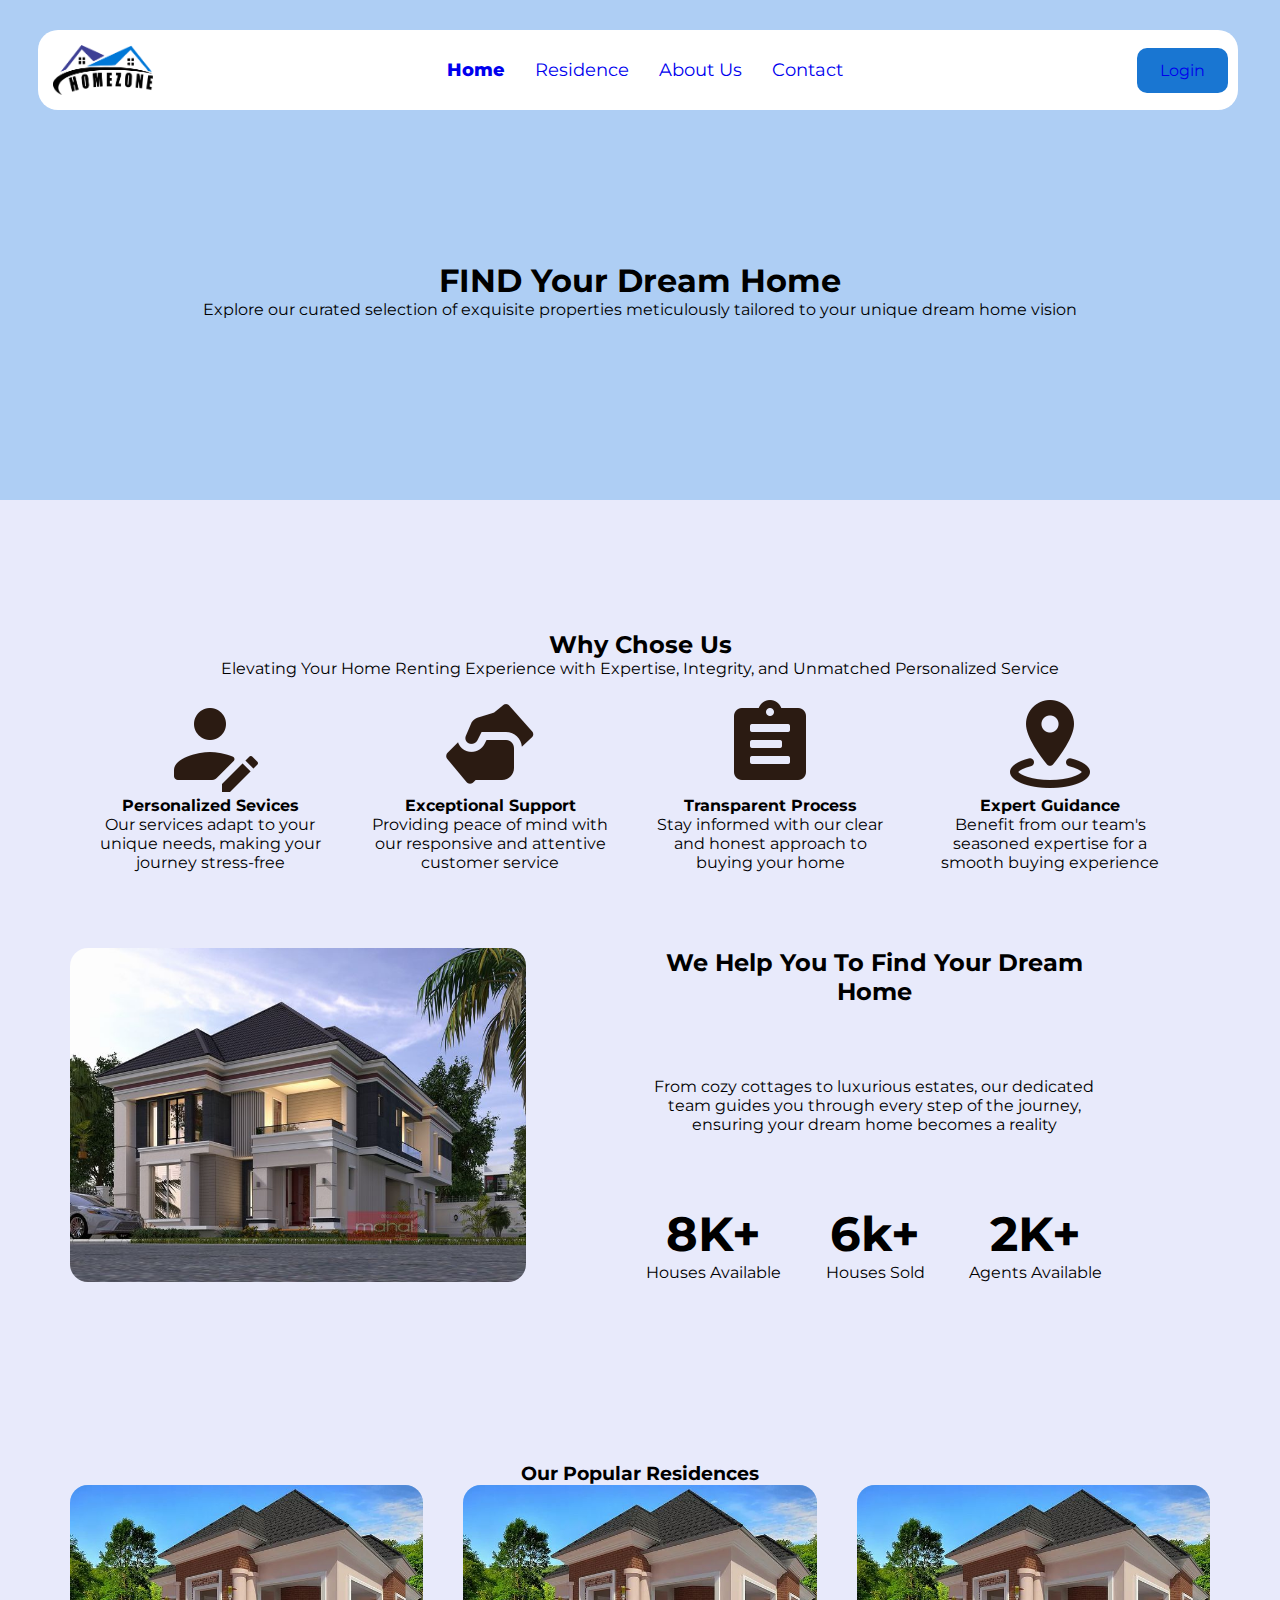
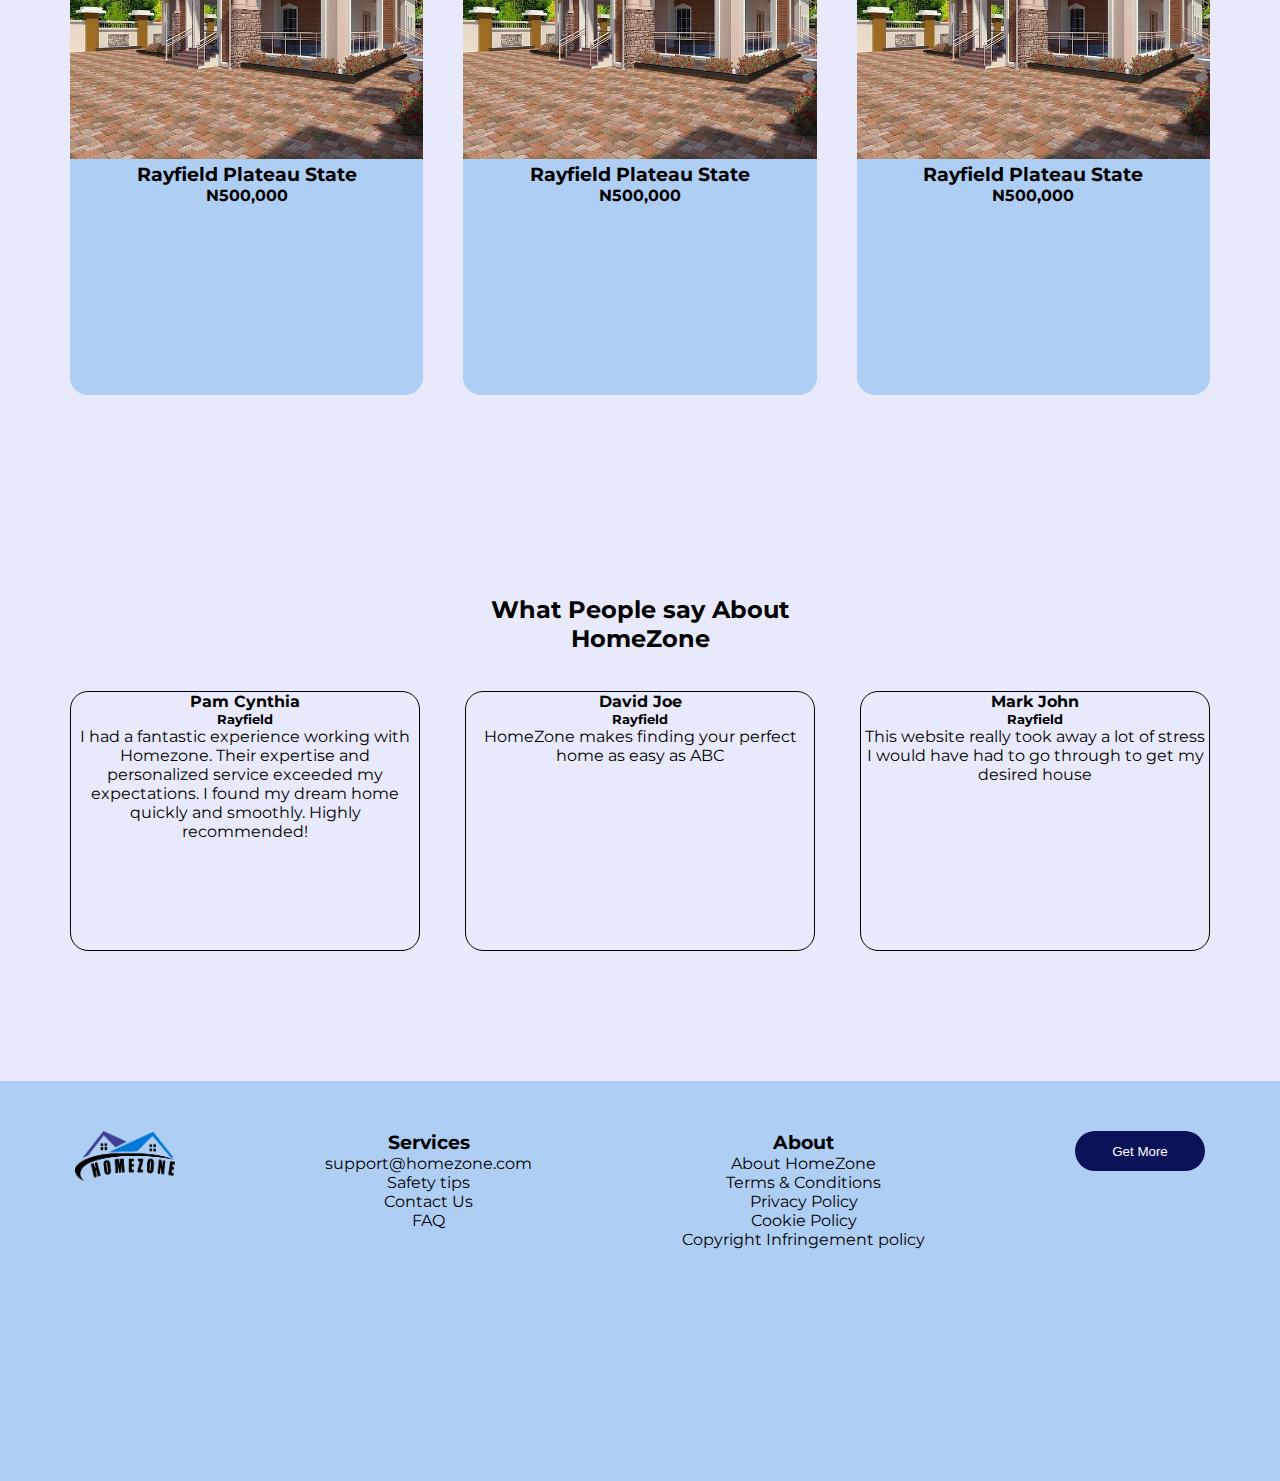
<file: index.html>
<!DOCTYPE html>
<html lang="en">
<head>
    <meta charset="UTF-8">
    <meta name="viewport" content="width=device-width, initial-scale=1.0">
    <link rel="stylesheet" href="home.css">
    <title>HomeZone</title>
</head>
<body>
    <header>
        <nav>
            <img src="images/logo.png" width="100px" height="50px">
            <ul>
                <li><a id="home" href="#">Home</a></li>
                <li><a href="residence.html">Residence</a></li>
                <li><a href="about.html">About Us</a></li>
                <li><a href="contact.html">Contact</a></li>
            </ul>

            <p ><a id="sign" href="sign.html">Login</a></p>
        </nav>

        <div class="write">
            <h1>FIND Your Dream Home</h1>
            <p id="ex">Explore our curated selection of exquisite properties meticulously tailored to your unique dream home vision</p>
        </div>
    </header>
    <main>
        <h2>Why Chose Us </h2>
        <p>Elevating Your Home Renting Experience with Expertise, Integrity, and Unmatched Personalized Service</p>
        <div class="cards">
            <div class="acard">
                <img src="images/iconreg.png">
                <h4>Personalized Sevices</h4>
                <p>Our services adapt to your unique needs, making your journey stress-free</p>
            </div>
            <div class="acard">
                <img src="images/handshake.png">
                <h4>Exceptional Support</h4>
                <p>Providing peace of mind with our responsive and attentive customer service</p>
            </div>
            <div class="acard">
                <img src="images/transparent.png">
                <h4>Transparent Process</h4>
                <p>Stay informed with our clear and honest approach to buying your home</p>
            </div>
            <div class="acard">
                <img src="images/exguid.png">
                <h4>Expert Guidance</h4>
                <p>Benefit from our team's seasoned expertise for a smooth buying experience</p>
            </div>
        </div>

        <div class="write2">
            <img id="house" src="images/usorohouse.jpg">
            <div id="help">
                <h2>We Help You To Find Your Dream Home</h2>
                <p>From cozy cottages to luxurious estates, our dedicated team guides you through every step of the journey, ensuring your dream home becomes a reality</p>
                <div id="hboy">
                    
                    <p><span class="big">8K+</span> <br/>Houses Available</p>   
                    <p><span class="big">6k+</span> <br/>Houses Sold</p>
                    <p><span class="big">2K+</span> <br/>Agents Available</p>
                </div>
            </div>
        </div>

        <div class="write3">
            <h3>Our Popular Residences</h3>
            <div class="rescards">
                <div class="rcard">
                    <img src="images/houseplan.jpg">
                    <h3>Rayfield Plateau State</h3>
                    <b>N500,000</b>
                </div>
                <div class="rcard">
                    <img src="images/houseplan.jpg" >
                    <h3>Rayfield Plateau State</h3>
                    <b>N500,000</b>
                </div>
                <div class="rcard">
                    <img src="images/houseplan.jpg" >
                    <h3>Rayfield Plateau State</h3>
                    <b>N500,000</b>
                </div>
            </div>
        </div>

        <div class="write4">
            <h2>What People say About <br/>HomeZone</h2><br><br>
            <div class="revcards">
                <div class="rev">
                   <h4>Pam Cynthia</h4> 
                   <h5>Rayfield</h5>
                   <p>I had a fantastic experience working with Homezone. Their expertise and personalized service exceeded my expectations. I found my dream home quickly and smoothly. Highly recommended!</p>
                </div>
                <div class="rev">
                   <h4>David Joe</h4> 
                   <h5>Rayfield</h5>
                   <p>HomeZone makes finding your perfect home as easy as ABC</p>
                </div>
                <div class="rev">
                   <h4>Mark John</h4> 
                   <h5>Rayfield</h5>
                   <p>This website really took away a lot of stress I would have had to go through to get my desired house</p>
                </div>
            </div>
        </div>
            
    </main>
    <footer>
        <div class="leg">
            <img src="images/logo.png" width="100" height="50">
            <div>
                
                <h3>Services</h3>
                <p>support@homezone.com</p>
                <p>Safety tips</p>
                <p>Contact Us</p>
                <p>FAQ</p>
                
            </div>
            <div>
                <h3>About</h3>
                <p>About HomeZone</p>
                <p>Terms & Conditions</a>
                <p>Privacy Policy</p>
                <p>Cookie Policy</p>
                <p>Copyright Infringement policy</p>
            </div>
            <button>Get More</button> 
        </div>
    </footer>
</body>
</html>
</file>
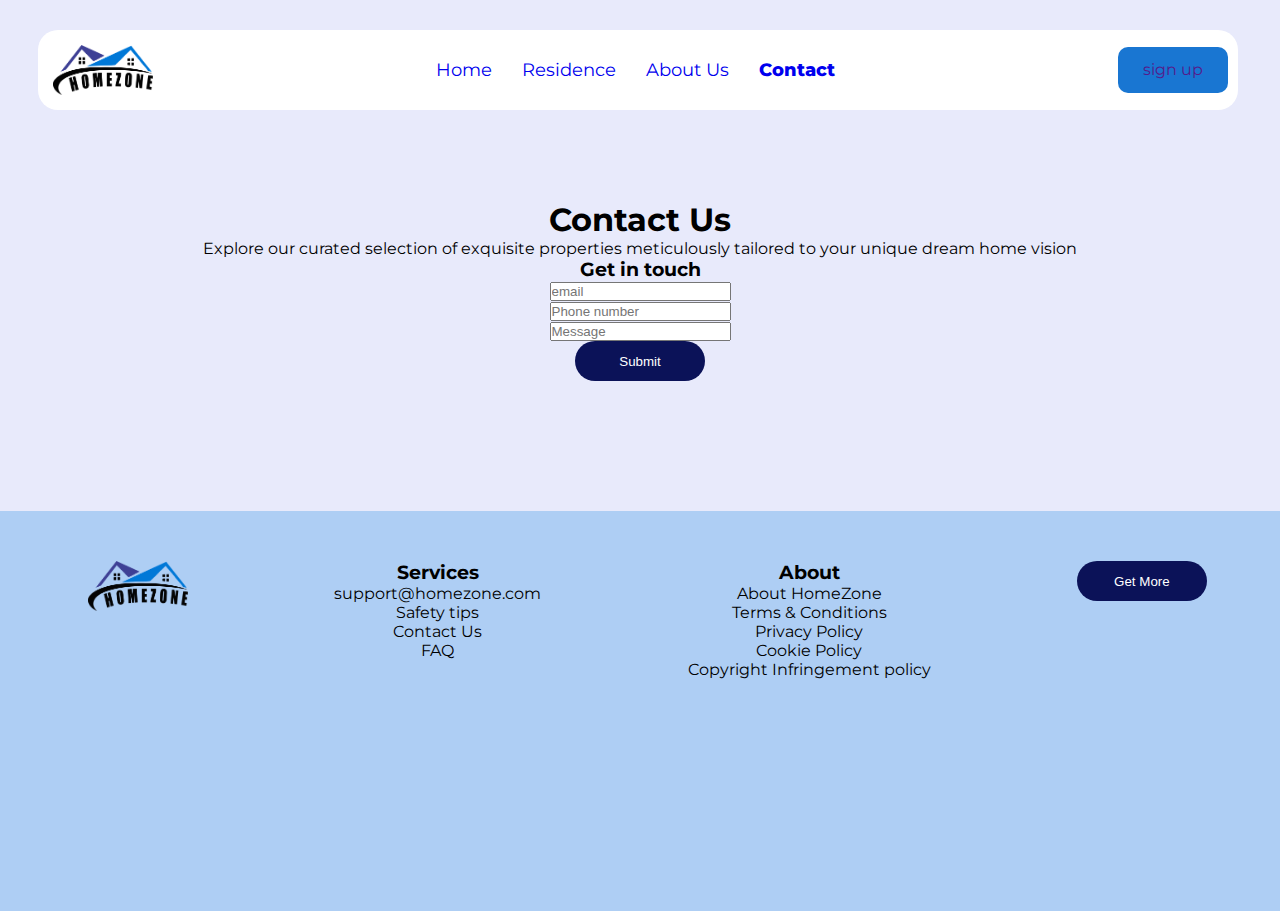
<file: contact.html>
<!DOCTYPE html>
<html lang="en">
<head>
    <meta charset="UTF-8">
    <meta name="viewport" content="width=device-width, initial-scale=1.0">
    <title>HomeZone</title>
    <link rel="stylesheet" href="contact.css">
</head>
<body>
        
    <main>
        <nav>
            <img src="images/logo.png" width="100px" height="50px">
            <ul>
                <li><a href="index.html">Home</a></li>
                <li><a href="residence.html">Residence</a></li>
                <li><a href="about.html">About Us</a></li>
                <li><a id="home" href="contact.html">Contact</a></li>
            </ul>

            <p id="sign"><a href="">sign up</a></p>
        </nav>
        <div class="write">
            <h1>Contact Us</h1>
            <p id="ex">Explore our curated selection of exquisite properties meticulously tailored to your unique dream home vision</p>
            </div>

            <div>
                <div>
                    <h3>Get in touch</h3>
                </div>
                <div>
                    <form>
                        <input type="text" placeholder="email"><br>
                        <input type="number" placeholder="Phone number"><br>
                        <input type="text" placeholder="Message"><br>
                        <button>Submit</button>
                        
                    </form>
                </div>
            </div>
    </main>
    <footer>
        <div class="leg">
            <img src="images/logo.png" width="100" height="50">
            <div>
                
                <h3>Services</h3>
                <p>support@homezone.com</p>
                <p>Safety tips</p>
                <p>Contact Us</p>
                <p>FAQ</p>
                
            </div>
            <div>
                <h3>About</h3>
                <p>About HomeZone</p>
                <p>Terms & Conditions</a>
                <p>Privacy Policy</p>
                <p>Cookie Policy</p>
                <p>Copyright Infringement policy</p>
            </div>
            <button>Get More</button> 
        </div>
    </footer>
</body>
</html>
</file>
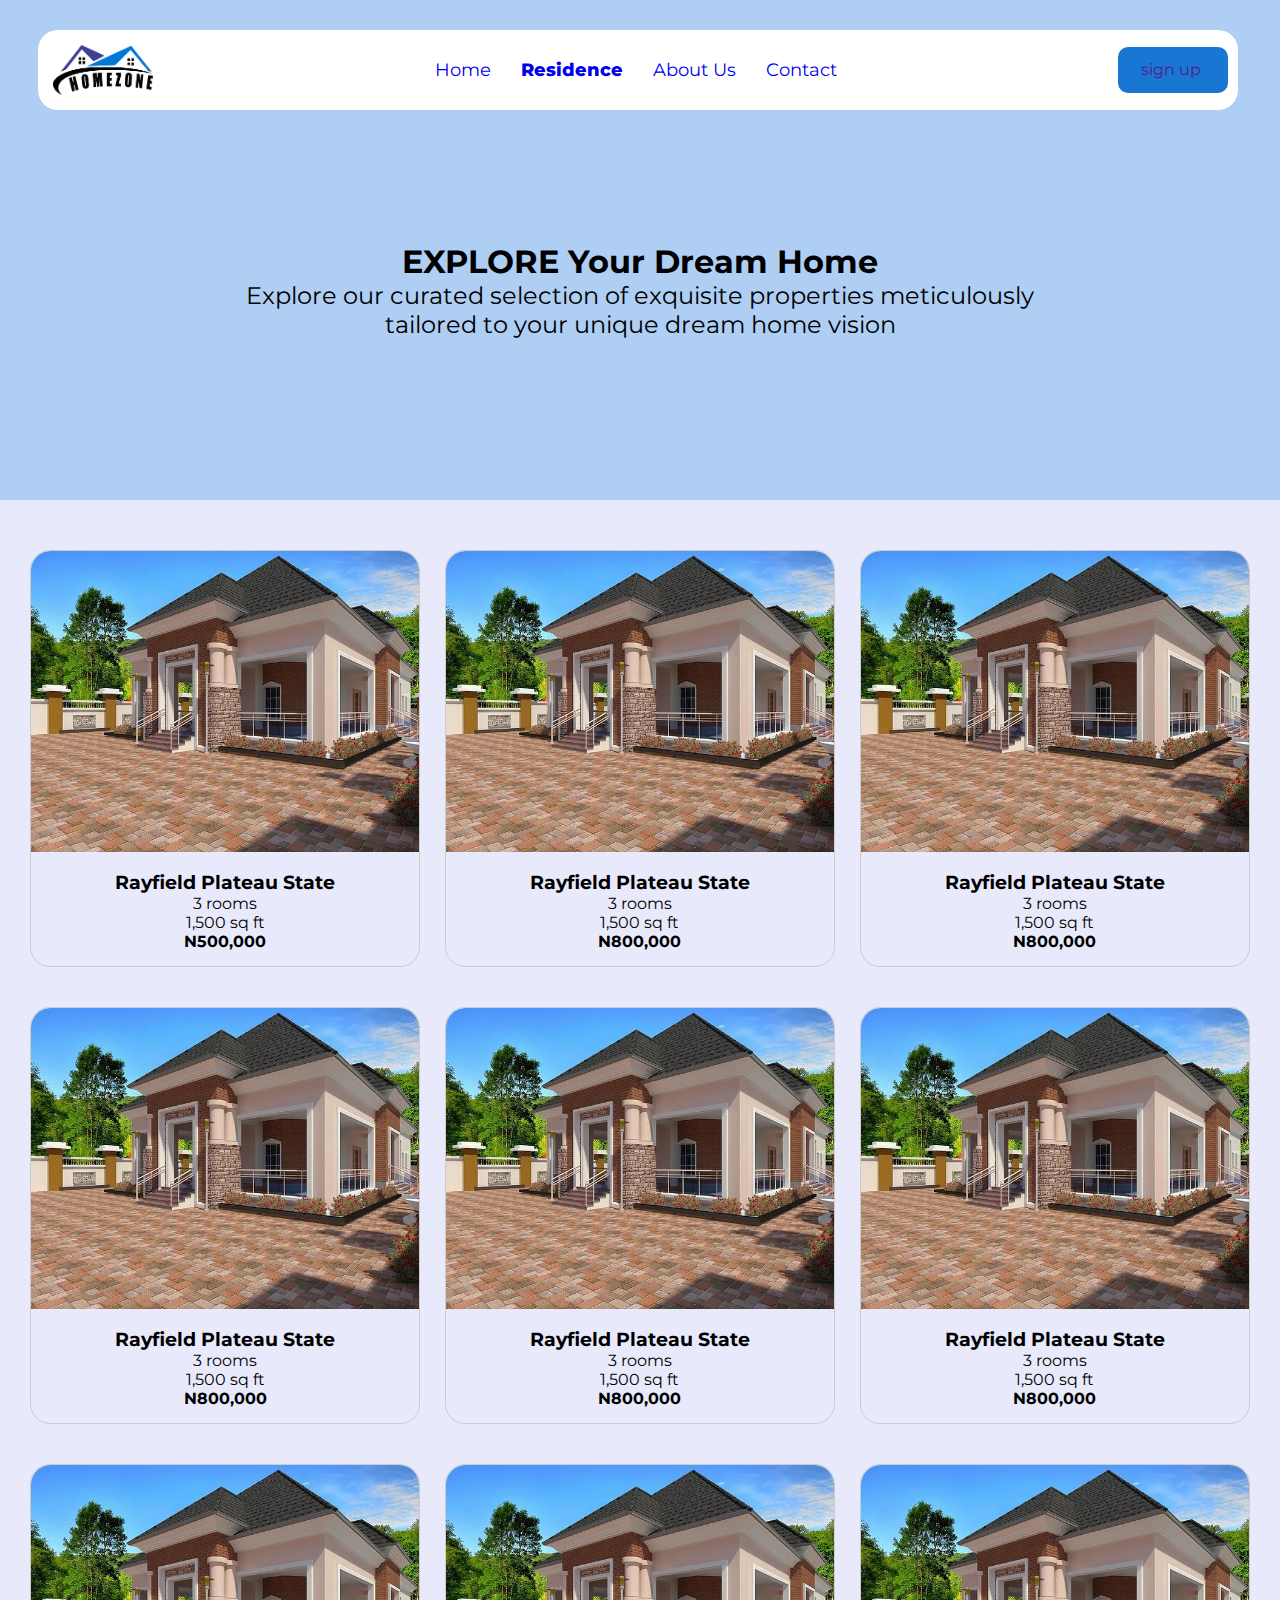
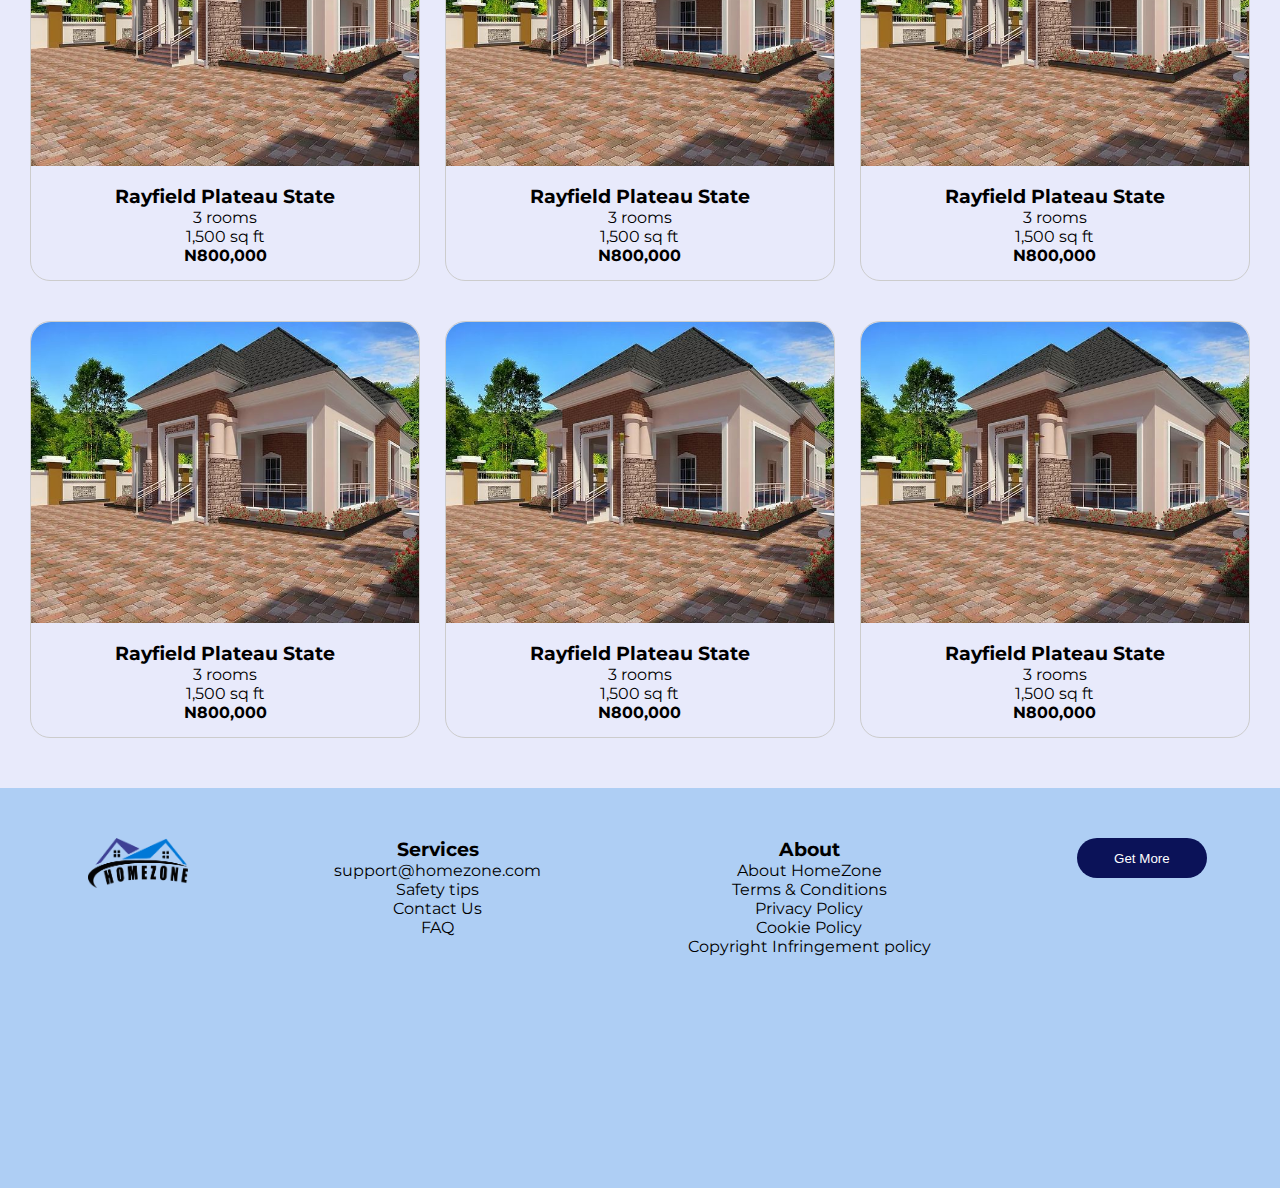
<file: residence.html>
<!DOCTYPE html>
<html>
    <head>
        <meta charset="UTF-8">
        <meta name="viewport" content="width=device-width, initial-scale=1.0">
        <title>HomeZone</title>
        
        <link rel="stylesheet" href="about.css">
        <link rel="stylesheet" href="res.css">
        
        
    </head>
    <body>
        <header>
            <nav>
                <img src="images/logo.png" width="100px" height="50px">
                <ul>
                    <li><a  href="index.html">Home</a></li>
                    <li><a id="home" href="residence.html">Residence</a></li>
                    <li><a href="about.html">About Us</a></li>
                    <li><a href="contact.html">Contact</a></li>
                </ul>
    
                <p id="sign"><a href="">sign up</a></p>
            </nav>
            <div class="write">
                <h1>EXPLORE Your Dream Home</h1>
                <p id="ex">Explore our curated selection of exquisite properties meticulously tailored to your unique dream home vision</p>
            </div>
        </header>
        <main>
            <div class="responsive">
                <div class="gallery">
                  <a  href="img_5terre.jpg">
                    <img src="images/houseplan.jpg" >
                  </a>
                  <div class="desc">
                    <h3>Rayfield Plateau State</h3>
                    <p>3 rooms</p>
                    <p>1,500 sq ft</p>
                    <b>N500,000</b>
                  </div>
                </div>
              </div>
            <div class="responsive">
                <div class="gallery">
                  <a  href="img_5terre.jpg">
                    <img src="images/houseplan.jpg" >
                  </a>
                  <div class="desc">
                    <h3>Rayfield Plateau State</h3>
                    <p>3 rooms</p>
                    <p>1,500 sq ft</p>
                    <b>N800,000</b>
                  </div>
                </div>
              </div>
            <div class="responsive">
                <div class="gallery">
                  <a  href="img_5terre.jpg">
                    <img src="images/houseplan.jpg" >
                  </a>
                  <div class="desc">
                    <h3>Rayfield Plateau State</h3>
                    <p>3 rooms</p>
                    <p>1,500 sq ft</p>
                    <b>N800,000</b>
                  </div>
                </div>
              </div>
            <div class="responsive">
                <div class="gallery">
                  <a  href="img_5terre.jpg">
                    <img src="images/houseplan.jpg" >
                  </a>
                  <div class="desc">
                    <h3>Rayfield Plateau State</h3>
                    <p>3 rooms</p>
                    <p>1,500 sq ft</p>
                    <b>N800,000</b>
                  </div>
                </div>
              </div>
            <div class="responsive">
                <div class="gallery">
                  <a  href="img_5terre.jpg">
                    <img src="images/houseplan.jpg" >
                  </a>
                  <div class="desc">
                    <h3>Rayfield Plateau State</h3>
                    <p>3 rooms</p>
                    <p>1,500 sq ft</p>
                    <b>N800,000</b>
                  </div>
                </div>
              </div>
            <div class="responsive">
                <div class="gallery">
                  <a  href="img_5terre.jpg">
                    <img src="images/houseplan.jpg" >
                  </a>
                  <div class="desc">
                    <h3>Rayfield Plateau State</h3>
                    <p>3 rooms</p>
                    <p>1,500 sq ft</p>
                    <b>N800,000</b>
                  </div>
                </div>
              </div>
            <div class="responsive">
                <div class="gallery">
                  <a  href="img_5terre.jpg">
                    <img src="images/houseplan.jpg" >
                  </a>
                  <div class="desc">
                    <h3>Rayfield Plateau State</h3>
                    <p>3 rooms</p>
                    <p>1,500 sq ft</p>
                    <b>N800,000</b>
                  </div>
                </div>
              </div>
            <div class="responsive">
                <div class="gallery">
                  <a  href="img_5terre.jpg">
                    <img src="images/houseplan.jpg" >
                  </a>
                  <div class="desc">
                    <h3>Rayfield Plateau State</h3>
                    <p>3 rooms</p>
                    <p>1,500 sq ft</p>
                    <b>N800,000</b>
                  </div>
                </div>
              </div>
            <div class="responsive">
                <div class="gallery">
                  <a  href="img_5terre.jpg">
                    <img src="images/houseplan.jpg" >
                  </a>
                  <div class="desc">
                    <h3>Rayfield Plateau State</h3>
                    <p>3 rooms</p>
                    <p>1,500 sq ft</p>
                    <b>N800,000</b>
                  </div>
                </div>
              </div>
            <div class="responsive">
                <div class="gallery">
                  <a  href="img_5terre.jpg">
                    <img src="images/houseplan.jpg" >
                  </a>
                  <div class="desc">
                    <h3>Rayfield Plateau State</h3>
                    <p>3 rooms</p>
                    <p>1,500 sq ft</p>
                    <b>N800,000</b>
                  </div>
                </div>
              </div>
            <div class="responsive">
                <div class="gallery">
                  <a  href="img_5terre.jpg">
                    <img src="images/houseplan.jpg" >
                  </a>
                  <div class="desc">
                    <h3>Rayfield Plateau State</h3>
                    <p>3 rooms</p>
                    <p>1,500 sq ft</p>
                    <b>N800,000</b>
                  </div>
                </div>
              </div>
            <div class="responsive">
                <div class="gallery">
                  <a  href="img_5terre.jpg">
                    <img src="images/houseplan.jpg" >
                  </a>
                  <div class="desc">
                    <h3>Rayfield Plateau State</h3>
                    <p>3 rooms</p>
                    <p>1,500 sq ft</p>
                    <b>N800,000</b>
                  </div>
                </div>
              </div>

        </main>
        <footer>
            <div class="leg">
                <img src="images/logo.png" width="100" height="50">
                <div>
                    
                    <h3>Services</h3>
                    <p>support@homezone.com</p>
                    <p>Safety tips</p>
                    <p>Contact Us</p>
                    <p>FAQ</p>
                    
                </div>
                <div>
                    <h3>About</h3>
                    <p>About HomeZone</p>
                    <p>Terms & Conditions</a>
                    <p>Privacy Policy</p>
                    <p>Cookie Policy</p>
                    <p>Copyright Infringement policy</p>
                </div>
                <button>Get More</button> 
            </div>
        </footer>
    </body>
</html>
</file>
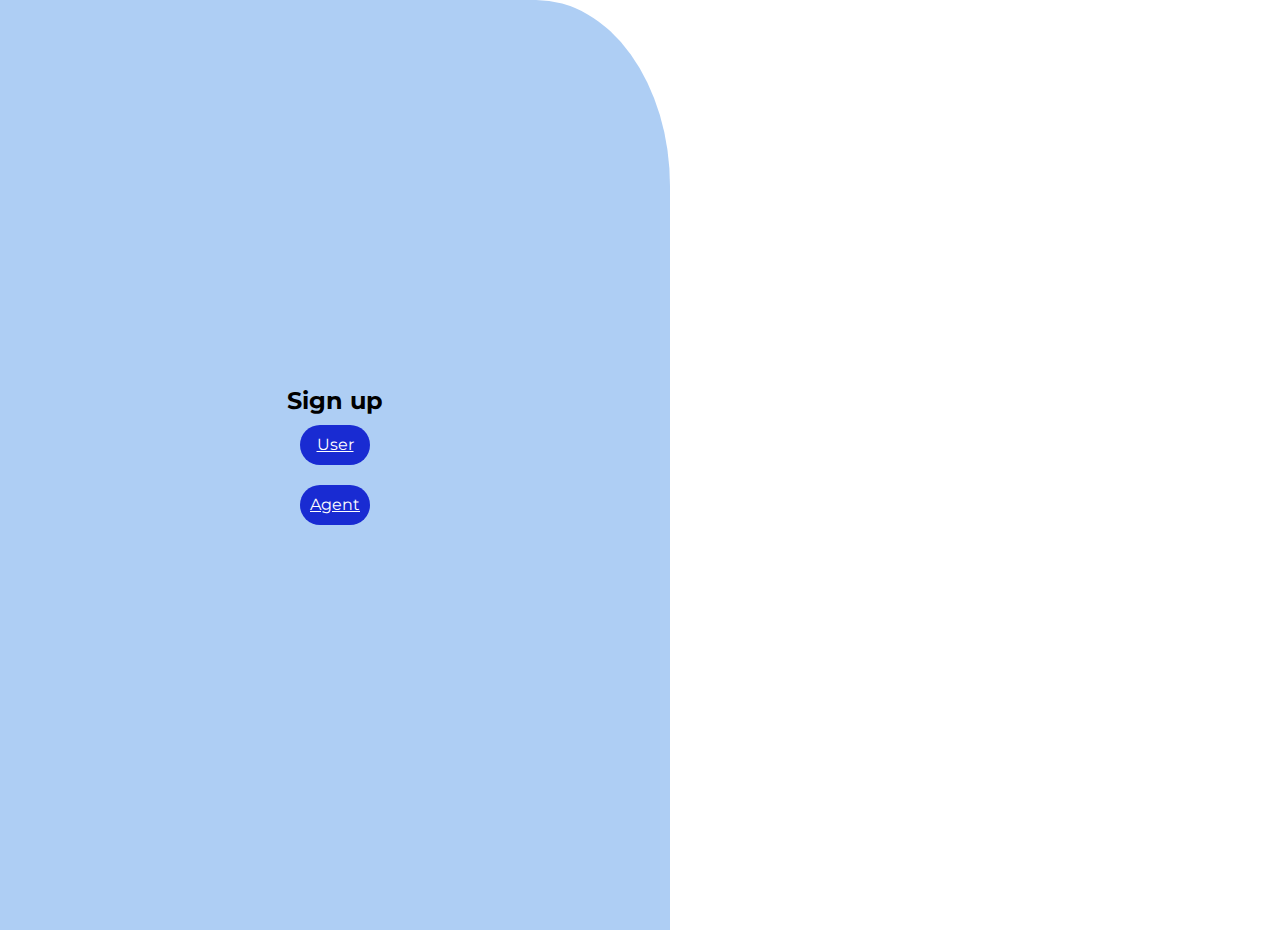
<file: sign.html>
<!DOCTYPE html>
<html lang="en">
<head>
    <meta charset="UTF-8">
    <meta name="viewport" content="width=device-width, initial-scale=1.0">
    <title>Sign</title>
    <link rel="stylesheet" href="sign.css">
</head>
<body>
<div class="left">
    <h2>Sign up </h2>
    <a href="userLogin.html" id="user">User</a>
    <a href="Agentsign.html" id="agent">Agent</a>
</div>
</body>
</html>
</file>
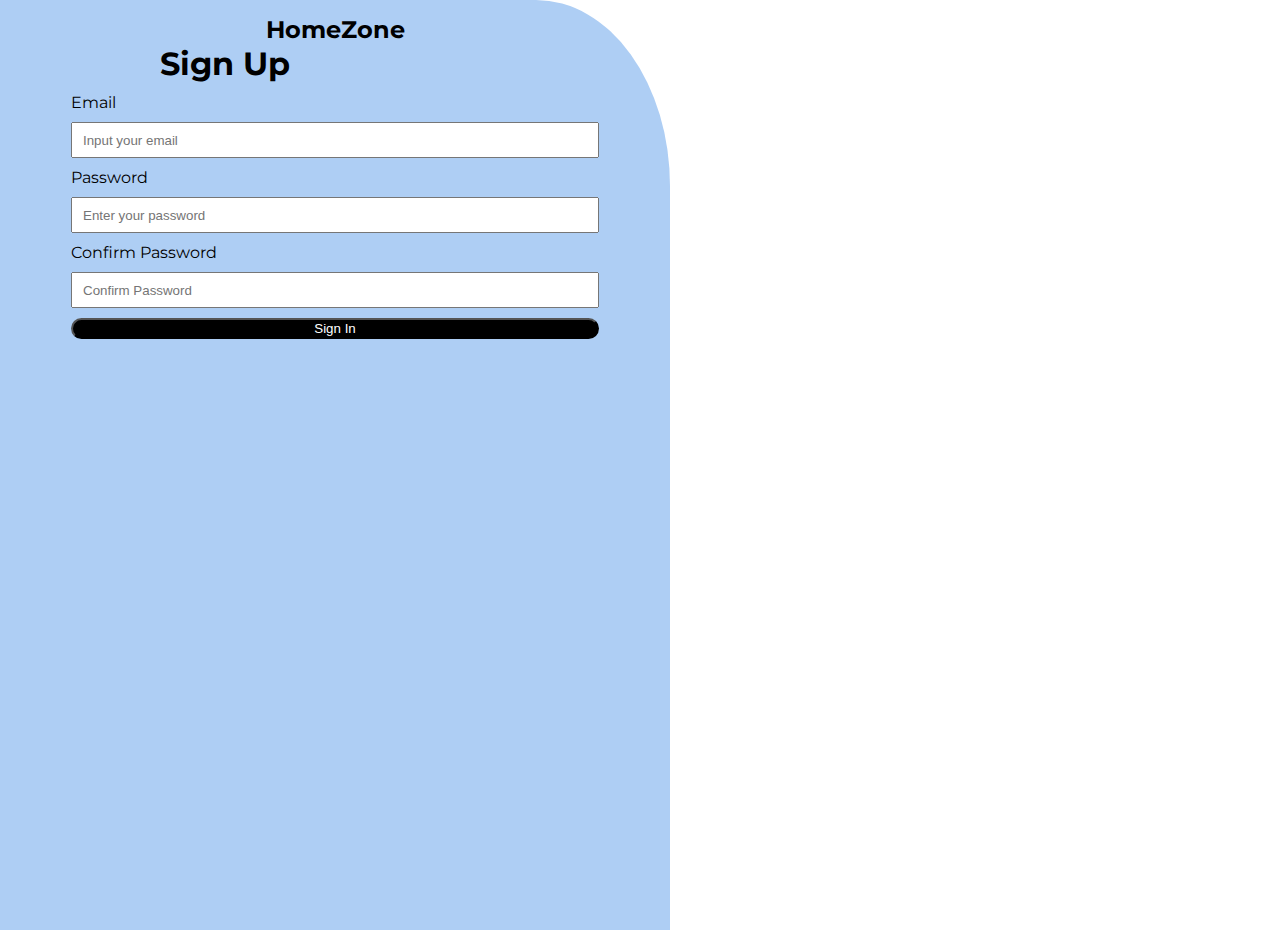
<file: signup.html>
<!DOCTYPE html>
<html>
    <head>
        <meta charset="UTF-8">
        <meta name="viewport" content="width=device-width, initial-scale=1.0">
        <link rel="stylesheet" href="signup.css">
    </head>
    <body>
        <div class="left">
            <h2>HomeZone</h2>
            <h1>Sign Up</h1>
            <form>
                <p>Email</p>
                <input type="text" placeholder="Input your email">
                <p>Password</p>
                <input type="text" placeholder="Enter your password">
                <p>Confirm Password</p>
                <input type="text" placeholder="Confirm Password">
               <button> <a href="index.html">Sign In</a> </button>
            </form>
        </div>
    </body>
</html>
</file>
<file: home.css>
@import url('https://fonts.googleapis.com/css2?family=Montserrat:ital,wght@0,100..900;1,100..900&display=swap');
*{
    margin:0;
    padding: 0;
    box-sizing: border-box;
    list-style-type: none;
    outline: 2px soli;
    text-decoration: none;
    

}
body{
    width: 100vw;
    font-family: "Montserrat";
}
header{
    background-color:#AECEF4;
    display: flex;
    flex-direction: column;
    height:500px;
    width:100%;
}
nav{
    
    border-radius: 20px;
    position: relative;
    top: 30px;
    margin:0 3%;
    max-width: 1200px;
    height: 80px;
    display: flex;
    background-color:white;
    color:black;
    align-items: center;
    justify-content: space-between;
}
nav img{
    margin-left: 15px;
}
ul{
    display: flex;
    
}
ul li{
    margin: 15px;
    font-size: 18px;
}
div.write{
    
    color: black;
    margin: auto;
    text-align: center;
}
a#sign{
    font-size: 16px;
    width: 110px;
    height: 46px;
    padding:13px 23px;
    margin-right: 10px;
    background-color: #1976D2;
    border-radius: 10px;
}
main{
    background-color: #E8EAFB;
    padding-top: 130px;
    text-align: center;
    padding-bottom: 130px;
    padding-left: 70px;
    padding-right: 70px;
}
a#home:link{
    font-weight: 800;
}
.cards{
    display: flex;
}
.acard{
    width: 280px;
    height: 270px;
    padding: 18px;
}
.rescards{
    display: flex;
    justify-content: space-between;
    

}
.rcard:last-child{
    margin-right: 0;
}
.rcard{
    margin-right: 40px;
    width: 382px;
    height: 510px;
    border-radius: 18px;
    background-color: #AECEF4;
}
.revcards{
    display: flex;
    justify-content: space-between;
}
.rev{
    border: 1px solid;
    border-radius: 18px;
    width: 350px;
    height: 260px;
    overflow-y:auto;
}
.rcard img{
    width: 100%;
    height: auto;
    border-top-left-radius: inherit;
    border-top-right-radius: inherit;
}
footer div.leg{
    background-color: #AECEF4;
    color: black;
    height: 400px;
    display: flex;
    padding-top: 50px;
    justify-content: space-around;
    text-align: center;
}
.write2{
    display: flex;
    width: 100%;
    max-height: 362px;
    margin-bottom: 180px;
}
#help{
    display: flex;
    flex-direction: column;
    justify-content: space-between;
    max-width: 40%;
    
}
#house{
    max-width: 40%;
    margin-right: 120px;
    border-radius: 18px;
    
}

div#hboy{
    display: flex;
    justify-content: space-between;
}
span.big{
    font-size: 48px;
    font-weight: 700;
}
button{
    width: 130px;
    height: 40px;
    border-radius: 40px;
    background-color: #0B1258;
    color:white;
    border: none;
}
.write4{
    padding-top: 200px;
}

@media only screen and (max-width:500px){
    body{
        width: 100%;
    }
    .rescards{
        display: flex;
        flex-direction: column;
        flex-wrap: wrap;
        justify-content: space-between;
    }
    ul{
        display:none;
    }
    .cards{
        display: block;
        margin: auto;
    }
    footer div.leg{
        flex-direction: column;
        align-items: center;
    }
    .write2{
        display: block;
        width: 100%;
    }
    #house{
        max-width: 100%;
        margin-right: 0px;
        border-radius: 18px;
    }
    #help{
        display: flex;
        flex-direction: column;
        justify-content: space-between;
        max-width: 100%;
    }
    .rcard{
        margin-right: 0px;
        margin-bottom: 20px;
        width: 100%;
        height: 510px;
        border-radius: 18px;
        background-color: #AECEF4;
    }
    
}
</file>
<file: contact.css>
@import url('https://fonts.googleapis.com/css2?family=Montserrat:ital,wght@0,100..900;1,100..900&display=swap');
*{
    margin:0;
    padding: 0;
    box-sizing: border-box;
    list-style-type: none;
    outline: 2px soli;
    text-decoration: none;
    

}
body{
    width: 100vw;
    font-family: "Montserrat";
}

nav{
    
    border-radius: 20px;
    position: relative;
    top: 30px;
    margin:0 3%;
    max-width: 1200px;
    height: 80px;
    display: flex;
    background-color:white;
    color:black;
    align-items: center;
    justify-content: space-between;
}
img{
    margin-left: 15px;
}
ul{
    display: flex;
    
}
ul li{
    margin: 15px;
    font-size: 18px;
}
div.write{
    color: black;
    margin: auto;
    text-align: center;
}
p#sign{
    font-size: 16px;
    width: 110px;
    height: 46px;
    padding:13px 23px;
    margin-right: 10px;
    background-color: #1976D2;
    border-radius: 10px;
}
main{
    background-color: #E8EAFB;
    text-align: center;
    padding-bottom: 130px;
    
}
footer div.leg{
    background-color: #AECEF4;
    color: black;
    height: 400px;
    display: flex;
    padding-top: 50px;
    justify-content: space-around;
    text-align: center;
}
button{
    width: 130px;
    height: 40px;
    border-radius: 40px;
    background-color: #0B1258;
    color:white;
    border: none;
}
button:hover{
    background-color: black;
}
div.write{padding-top: 120px;
    color: black;
    margin: auto;
    text-align: center;
}
a#home:link{
    font-weight: 800;
}
</file>
<file: about.css>
@import url('https://fonts.googleapis.com/css2?family=Montserrat:ital,wght@0,100..900;1,100..900&display=swap');
*{
    margin:0;
    padding: 0;
    box-sizing: border-box;
    list-style-type: none;
    outline: 2px soli;
    text-decoration: none;
}
body{
    width: 100vw;
    font-family: "Montserrat";
}
header{
    background-color:#AECEF4;
    display: flex;
    flex-direction: column;
    height:500px;
    width:100%;
}
nav{
    
    border-radius: 20px;
    position: relative;
    top: 30px;
    margin:0 3%;
    max-width: 1200px;
    height: 80px;
    display: flex;
    background-color:white;
    color:black;
    align-items: center;
    justify-content: space-between;
}
ul{
    display: flex;
    
}
ul li{
    margin: 15px;
    font-size: 18px;
}
p#sign{
    font-size: 16px;
    width: 110px;
    height: 46px;
    padding:13px 23px;
    margin-right: 10px;
    background-color: #1976D2;
    border-radius: 10px;
}
div.write{
    color: black;
    margin: auto;
    text-align: center;
}
main{
    background-color: #E8EAFB;
    padding-top: 130px;
    text-align: center;
    padding-bottom: 130px;
}
a#home:link{
    font-weight: 800;
}
footer div.leg{
    background-color: #AECEF4;
    color: black;
    height: 400px;
    display: flex;
    padding-top: 50px;
    justify-content: space-around;
    text-align: center;
}
p#ex{
    max-width: 798px;
    font-size: 24px;
}
img{
    margin-left: 15px;
}
.first{
    display: flex;

   
}
#right{
    width: 50%;
}
#left{
    width: 50%;
}
button{
    width: 130px;
    height: 40px;
    border-radius: 40px;
    background-color: #0B1258;
    color:white;
    border: none;
}
button:hover{
    background-color: black;
}
a:active{
    font-weight: 800;
}

@media only screen and (max-width:500px){
    *{
        margin:0;
        padding: 0;
        box-sizing: border-box;
        list-style-type: none;
        outline: 2px soli;
    }
    footer div.leg{
        flex-direction: column;
        align-items: center;
    }
    .first{
        flex-direction: column;
        width: 90%;
        align-items: center;
        text-align: center;
        padding: 10px;
    }
    #left{
        width: 90%;
    }
    #right{
        width: 100%;
    }
}
</file>
<file: res.css>
@import url('https://fonts.googleapis.com/css2?family=Montserrat:ital,wght@0,100..900;1,100..900&display=swap');
*{
    margin:0;
    padding: 0;
    box-sizing: border-box;
    list-style-type: none;
    outline: 2px soli;
    text-decoration: none
}
body{
    width: 100vw;
    font-family: "Montserrat";
}
header{
    background-color:#AECEF4;
    display: flex;
    flex-direction: column;
    height:500px;
    width:100%;
}
nav{
    
    border-radius: 20px;
    position: relative;
    top: 30px;
    margin:0 3%;
    max-width: 1200px;
    height: 80px;
    display: flex;
    background-color:white;
    color:black;
    align-items: center;
    justify-content: space-between;
}
ul{
    display: flex;
    
}
ul li{
    margin: 15px;
    font-size: 18px;
}
p#sign{
    font-size: 16px;
    width: 110px;
    height: 46px;
    padding:13px 23px;
    margin-right: 10px;
    background-color: #1976D2;
    border-radius: 10px;
}
main{
    background-color: #E8EAFB;
    padding-top: 50px;
    /* text-align: center; */
    padding-bottom: 10px;
    padding-left: 30px;
    padding-right: 30px;
    display: flex ;
    justify-content: space-between;
    flex-wrap: wrap;
}
div.gallery {
    border: 1px solid #ccc;
}
  div.gallery:hover {
border: 1px solid #777;
}
a#home:link{
    font-weight: 800;
}
div.gallery img {
height: auto;
width: 100%;
margin-left: 0;
border-top-left-radius:20px;
border-top-right-radius: 20px;
}
  
div.desc {
padding: 15px;
text-align: center;
}
  

div.gallery{
    border-radius: 20px;
}
.responsive {
padding: 0 px;
 width: 32%;
 margin-bottom: 40px;
 
}
</file>
<file: sign.css>
@import url('https://fonts.googleapis.com/css2?family=Montserrat:ital,wght@0,100..900;1,100..900&display=swap');
*{
    margin: 0;
    padding: 0;
}
body{
    font-family: "Montserrat";
    display: flex;
    
}
.left{
    width:50%;
    height: 100vh;
    background-color: #AECEF4;
    border-radius: 0 20% 0 0;
    padding:15px;
    display: flex;
    flex-direction: column;
    align-items: center;
    place-content: center;
}
a{
    width: 50px;
    height: 20px;
    background-color:#192BD2;
    color:white;
    border-radius: 30px;
    text-align: center;
    border: none;
    padding: 10px;
    margin-bottom: 20px;
}
h2{
    margin-bottom: 10px;
}
</file>
<file: signup.css>
@import url('https://fonts.googleapis.com/css2?family=Montserrat:ital,wght@0,100..900;1,100..900&display=swap');
*{
    margin:0;

}
body{
    width: 100%;
    height: 100%;
    display: flex;
    font-family: 'montserrat';
   
}
.left{
    width:50%;
    height: 100vh;
    background-color: #AECEF4;
    border-radius: 0 20% 0 0;
    padding:15px;
    display: flex;
    flex-direction: column;
    align-items: center;
}
input{
    display: flex;
    width: 40vw;
    height: 30px;
    padding-left: 10px;
}
button{
    background-color: black;
    color:white;
    display: block;
    margin-top: 10px;
    width: 100%;
    border-radius: 20px;
}
p{
  margin: 10px 0 10px 0;  
}
h1{
    position: relative;
    margin-right:220px;
}
a{
    text-decoration: none;
    color: white;
}
@media only screen and (max-width:500px){
    body{
        /* display: block; */
        width: 100%;
        height: 100vh;
    }
    .left{
        width: 100%;
        height: 100vh;
        border-radius: 0;
    }
    h1{
    
        margin-right:0px;
    }
    
}
</file>
